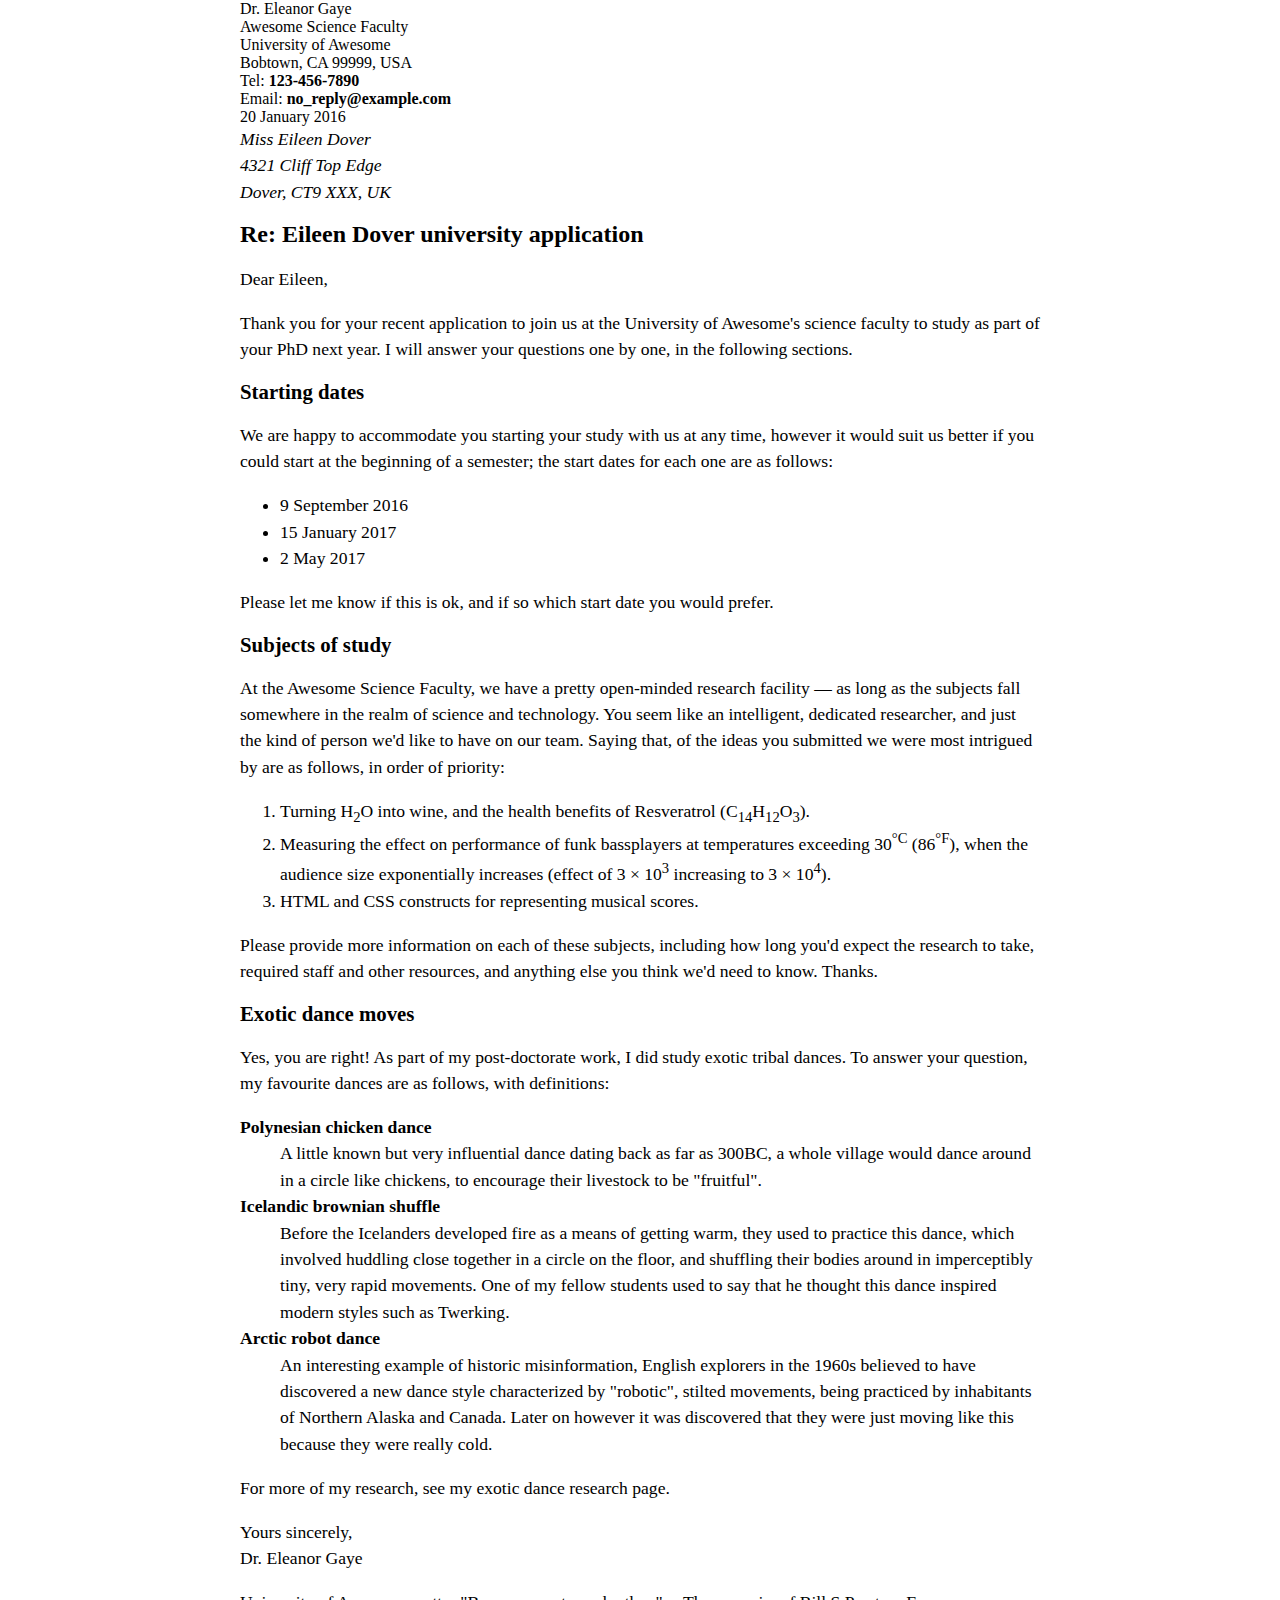
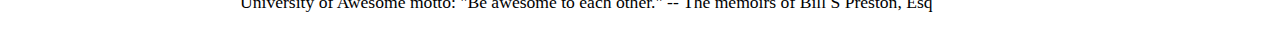
<file: assignment one/part one/index.html>
<!--
    Name: FATIU MUFUTAU
    File: letter-markup.html
    Date: 20 September 2024
    A brief description: Marking up a letter with proper HTML5 elements.
    -->
    <!DOCTYPE html>
<html lang="en">
<head>
    <meta charset="UTF-8">
    <meta name="author" content="Fatiu Mufutau">
    <meta name="description" content="Marking up a letter for the assignment.">
    <title>Letter Markup</title>
    <style>
        body {
            max-width: 800px;
            margin: 0 auto;
        }
        .sender-column {
            text-align: right;
        }
        h1 {
            font-size: 1.5em;
        }
        h2 {
            font-size: 1.3em;
        }
        p,ul,ol,dl,address {
            font-size: 1.1em;
        }
        p, li, dd, dt, address {
            line-height: 1.5;
        }
    </style>
</head>
<body>
    <address class="sender-column"></address>
        Dr. Eleanor Gaye<br>
        Awesome Science Faculty<br>
        University of Awesome<br>
        Bobtown, CA 99999, USA<br>
        Tel: <strong>123-456-7890</strong><br>
        Email: <strong>no_reply@example.com</strong><br>
        <time datetime="2016-01-20">20 January 2016</time>
    </address>

    <address>
        Miss Eileen Dover<br>
        4321 Cliff Top Edge<br>
        Dover, CT9 XXX, UK
    </address>

    <h1>Re: Eileen Dover university application</h1>

    <p>Dear Eileen,</p>
    <p>Thank you for your recent application to join us at the University of Awesome's science faculty to study as part of your PhD next year. I will answer your questions one by one, in the following sections.</p>

    <h2>Starting dates</h2>
    <p>We are happy to accommodate you starting your study with us at any time, however it would suit us better if you could start at the beginning of a semester; the start dates for each one are as follows:</p>
    <ul>
        <li><time datetime="2016-09-09">9 September 2016</time></li>
        <li><time datetime="2017-01-15">15 January 2017</time></li>
        <li><time datetime="2017-05-02">2 May 2017</time></li>
    </ul>
    <p>Please let me know if this is ok, and if so which start date you would prefer.</p>

    <h2>Subjects of study</h2>
    <p>At the Awesome Science Faculty, we have a pretty open-minded research facility — as long as the subjects fall somewhere in the realm of science and technology. You seem like an intelligent, dedicated researcher, and just the kind of person we'd like to have on our team. Saying that, of the ideas you submitted we were most intrigued by are as follows, in order of priority:</p>

    <ol>
        <li>Turning H<sub>2</sub>O into wine, and the health benefits of Resveratrol (C<sub>14</sub>H<sub>12</sub>O<sub>3</sub>).</li>
        <li>Measuring the effect on performance of funk bassplayers at temperatures exceeding 30<sup>°C</sup> (86<sup>°F</sup>), when the audience size exponentially increases (effect of 3 × 10<sup>3</sup> increasing to 3 × 10<sup>4</sup>).</li>
        <li>HTML and CSS constructs for representing musical scores.</li>
    </ol>
    <p>Please provide more information on each of these subjects, including how long you'd expect the research to take, required staff and other resources, and anything else you think we'd need to know. Thanks.</p>

    <h2>Exotic dance moves</h2>
    <p>Yes, you are right! As part of my post-doctorate work, I did study exotic tribal dances. To answer your question, my favourite dances are as follows, with definitions:</p>

    <dl>
        <dt><strong>Polynesian chicken dance</strong></dt>
        <dd>A little known but very influential dance dating back as far as 300BC, a whole village would dance around in a circle like chickens, to encourage their livestock to be "fruitful".</dd>

        <dt><strong>Icelandic brownian shuffle</strong></dt>
        <dd>Before the Icelanders developed fire as a means of getting warm, they used to practice this dance, which involved huddling close together in a circle on the floor, and shuffling their bodies around in imperceptibly tiny, very rapid movements. One of my fellow students used to say that he thought this dance inspired modern styles such as Twerking.</dd>

        <dt><strong>Arctic robot dance</strong></dt>
        <dd>An interesting example of historic misinformation, English explorers in the 1960s believed to have discovered a new dance style characterized by "robotic", stilted movements, being practiced by inhabitants of Northern Alaska and Canada. Later on however it was discovered that they were just moving like this because they were really cold.</dd>
    </dl>

    <p>For more of my research, see my exotic dance research page.</p>

    <p>Yours sincerely,<br>
    Dr. Eleanor Gaye</p>

    <footer>
        <p>University of Awesome motto: "Be awesome to each other." -- The memoirs of Bill S Preston, Esq</p>
    </footer>
</body>
</html>
</file>
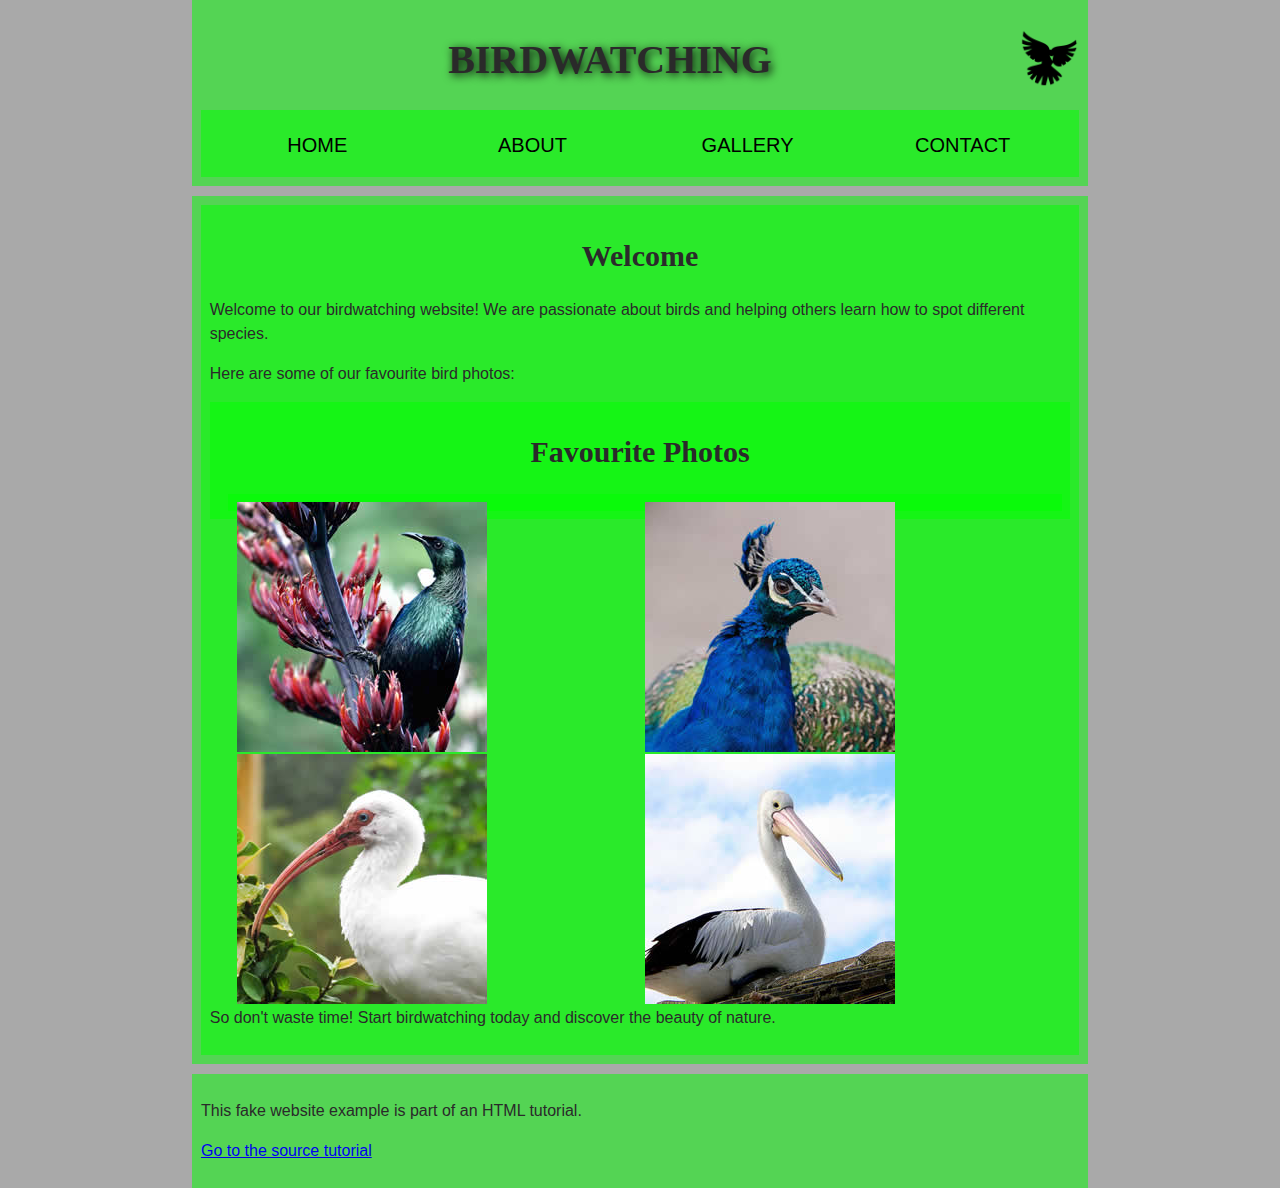
<file: assignment one/part two/index.html>
<!--
    Name: Fatiu Mufutau
    File: index.html
    Date: 20 September 2024
    A brief description of the file.
    -->
    <!DOCTYPE html>
<html lang="en">
<head>
    <meta charset="UTF-8">
    <meta name="viewport" content="width=device-width, initial-scale=1.0">
    <meta name="author" content="Fatiu Mufutau">
    <title>Birdwatching</title>
    <link rel="stylesheet" href="style.css">
</head>
<body>
  <!-- Header Section -->
  <header>
    <h1>Birdwatching</h1>
    <img src="dove.png" alt="a simple dove logo">
    <nav>
        <ul>
            <li><span>Home</span></li>
            <li><a href="#">About</a></li>
            <li><a href="#">Gallery</a></li>
            <li><a href="#">Contact</a></li>
        </ul>
    </nav>
</header>

<!-- Main Content Section -->
<main>
    <article>
        <h2>Welcome</h2>
        <p>Welcome to our birdwatching website! We are passionate about birds and helping others learn how to spot different species.</p>
        <p>Here are some of our favourite bird photos:</p>

        <!-- Photos Section -->
        <section>
            <h2>Favourite Photos</h2>
            <aside>
                <a href="favorite-1.jpg"><img src="favorite-1_th.jpg" alt="Photo 1"></a>
                <a href="favorite-2.jpg"><img src="favorite-2_th.jpg" alt="Photo 2"></a>
                <a href="favorite-3.jpg"><img src="favorite-3_th.jpg" alt="Photo 3"></a>
                <a href="favorite-4.jpg"><img src="favorite-4_th.jpg" alt="Photo 4"></a>
            </aside>
        </section>

        <p>So don't waste time! Start birdwatching today and discover the beauty of nature.</p>
    </article>
</main>

<!-- Footer Section -->
<footer>
    <p>This fake website example is part of an HTML tutorial.</p>
    <p><a href="http://example.com">Go to the source tutorial</a></p>
</footer>
</body>
</html>
</file>
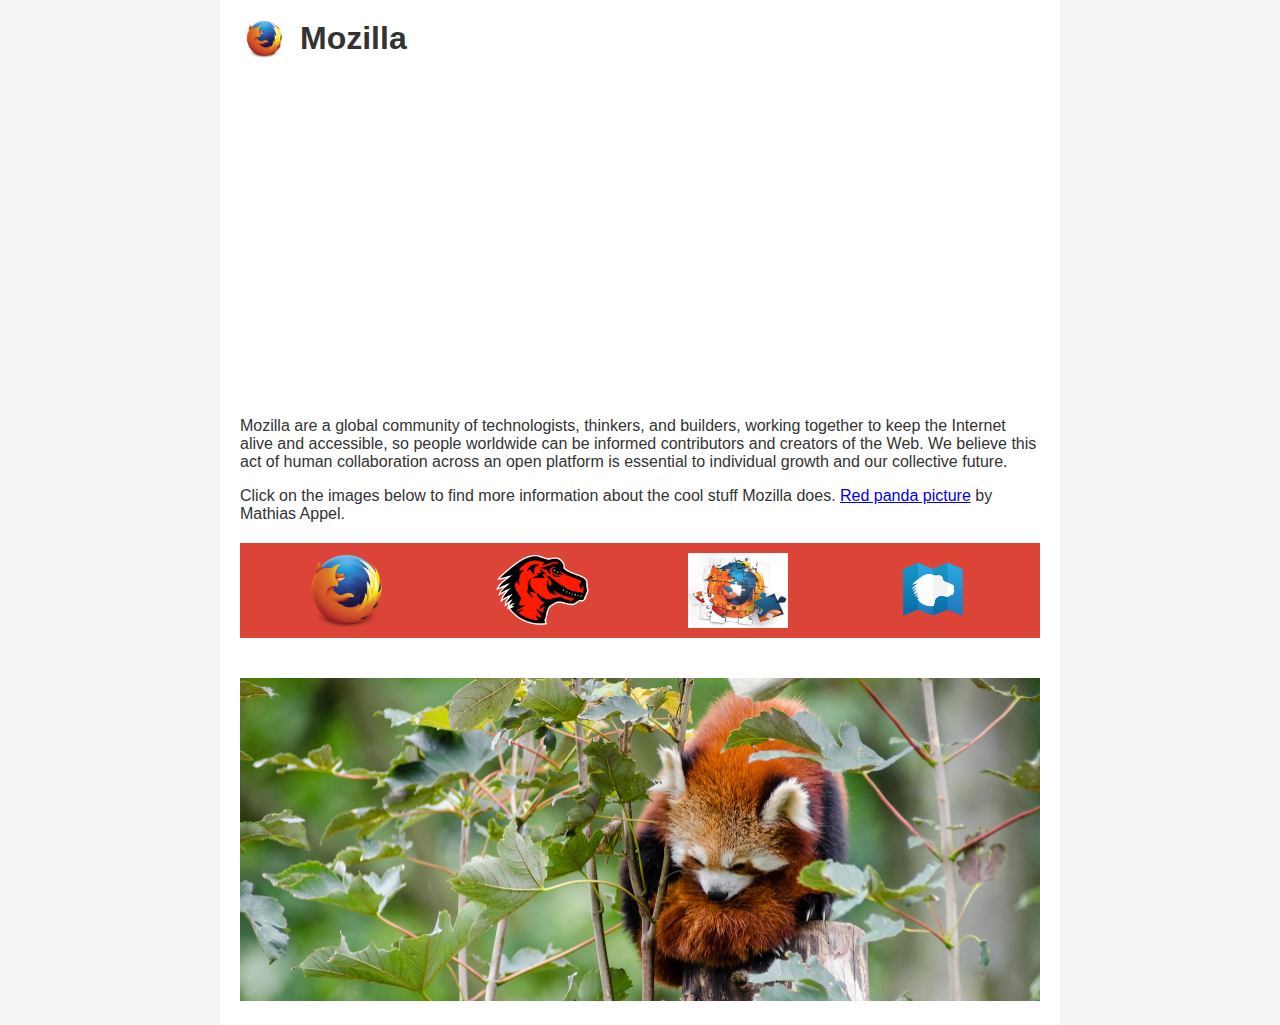
<file: assignment two/part one/index (7).html>
<!--
Name: Fatiu Mufutau
File: mozilla_splash_page.html
Date: October 6, 2024
A very brief description of the file.
-->
<!DOCTYPE html>
<html lang="en">
<head>
    <meta charset="UTF-8">
    <meta name="viewport" content="width=device-width, initial-scale=1.0">
    <title>Mozilla</title>
    <style>
        body {
          font-family: Arial, sans-serif;
            margin: 0;
            background-color: #f4f4f4;
            color: #333;
        }
        .container {
            max-width: 800px;
            margin: 0 auto;
            padding: 20px;
            background-color: #fff;
        }
        .header {
            display: flex;
            align-items: center;
        }
        .header img {
            width: 50px;
            margin-right: 10px;
        }
        h1 {
            font-size: 2em;
            margin: 0;
        }
        .video-section {
            margin-top: 20px;
        }
        iframe {
            width: 100%;
            height: 315px;
        }
        .content {
            margin: 20px 0;
        }
        .image-gallery {
            display: flex;
            justify-content: space-around;
            margin: 20px 0;
            background-color: #db4437;
            padding: 10px;
        }
        .image-gallery img {
            width: 100px;
            height: auto;
        }
        .footer-image {
            width: 100%;
            margin-top: 20px;
        }
        .footer-text {
            font-size: 0.9em;
            color: #777;
            margin-top: 10px;
        }
      </style>
</head>
<body>

<div class="container">
    <!-- Header Section -->
    <div class="header">
        <img src="firefox_logo-only_RGB.png" alt="Mozilla Logo">
        <h1>Mozilla</h1>
    </div>

    <!-- Video Section -->
    <div class="video-section">
      <iframe src="https://www.youtube.com/embed/Er8oP_2pCjE" frameborder="0" allowfullscreen></iframe>


    <!-- Content Section -->
    <div class="content">
        <p>Mozilla are a global community of technologists, thinkers, and builders, working together to keep the Internet alive and accessible, so people worldwide can be informed contributors and creators of the Web. We believe this act of human collaboration across an open platform is essential to individual growth and our collective future.</p>
        <p>Click on the images below to find more information about the cool stuff Mozilla does. <a href="https://www.flickr.com/photos/mathiasappel/9255460143">Red panda picture</a> by Mathias Appel.</p>
    </div>

    <!-- Image Gallery Section -->
    <div class="image-gallery">
        <img src="firefox_logo-only_RGB.png" alt="Firefox Logo">
        <img src="mozilla-dinosaur-head.png" alt="Mozilla Logo">
        <img src="firefox-addons.jpg" alt="Firefox Dev Logo">
        <img src="mdn.svg" alt="Web Platform Logo">
    </div>

    <!-- Footer Image Section -->
    <img src="red-panda.jpg" alt="Red Panda" class="footer-image">
</div>

</body>
</html>
</file>
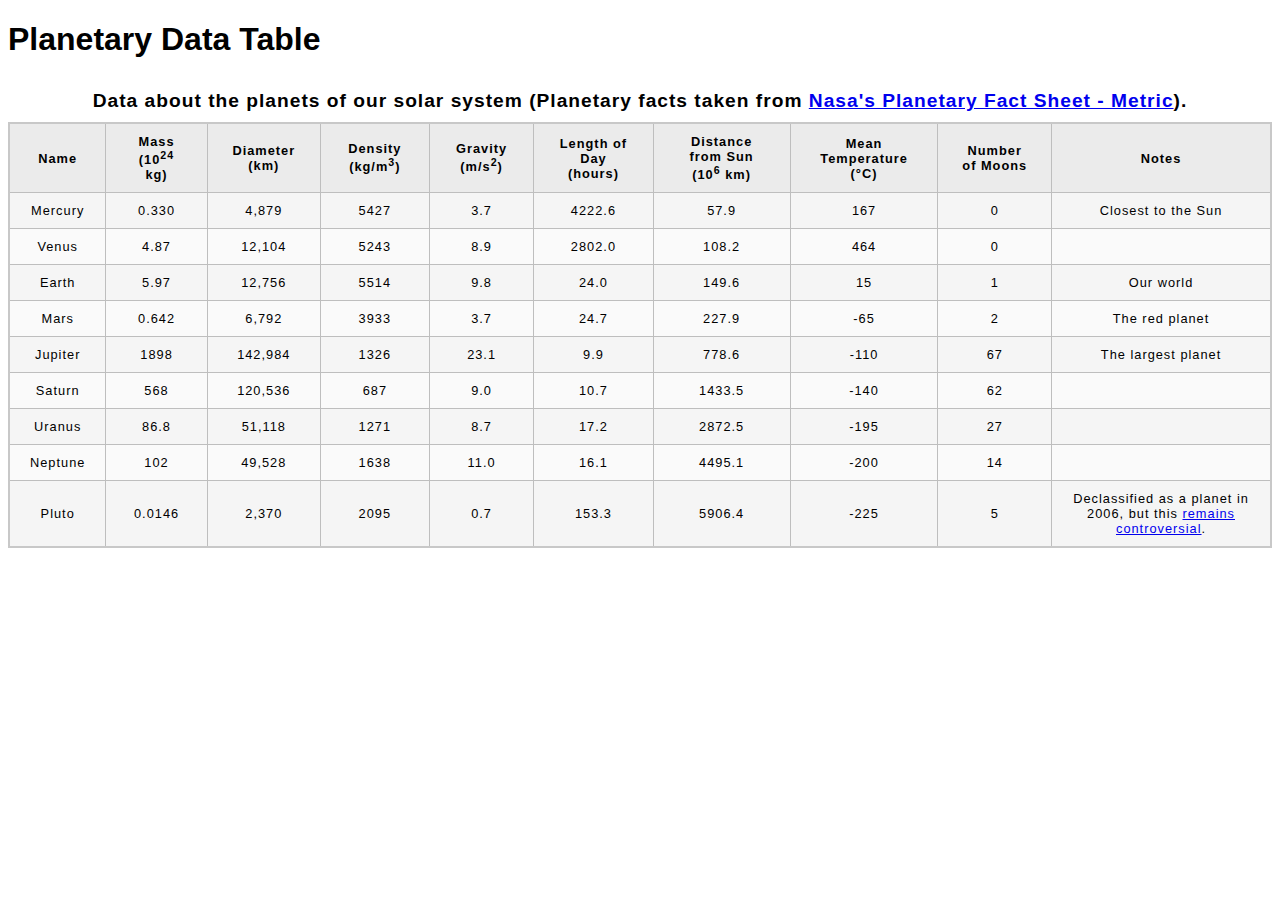
<file: assignment two/part two/blank-template.html>
<!--
    Name: Fatiu Mufutau
    File: planetary_data_table.html
    Date: October 6, 2024
    A table displaying data about the planets in our solar system, including mass, diameter, density, gravity, and more.
    -->
    <!DOCTYPE html>
<html lang="en-US">
  <head>
    <meta charset="utf-8">
    <meta name="viewport" content="width=device-width">
    <title>Planetary Data Table</title>
    <link href="minimal-table.css" rel="stylesheet" type="text/css">
  </head>
  <body>
    <h1>Planetary Data Table</h1>

    <table>
      <caption>
        Data about the planets of our solar system (Planetary facts taken from 
        <a href="http://nssdc.gsfc.nasa.gov/planetary/factsheet/">Nasa's Planetary Fact Sheet - Metric</a>).
      </caption>
      <thead>
        <tr>
          <th>Name</th>
          <th>Mass (10<sup>24</sup> kg)</th>
          <th>Diameter (km)</th>
          <th>Density (kg/m<sup>3</sup>)</th>
          <th>Gravity (m/s<sup>2</sup>)</th>
          <th>Length of Day (hours)</th>
          <th>Distance from Sun (10<sup>6</sup> km)</th>
          <th>Mean Temperature (°C)</th>
          <th>Number of Moons</th>
          <th>Notes</th>
        </tr>
      </thead>
      <tbody>
        <!-- Terrestrial planets -->
        <tr>
          <td>Mercury</td>
          <td>0.330</td>
          <td>4,879</td>
          <td>5427</td>
          <td>3.7</td>
          <td>4222.6</td>
          <td>57.9</td>
          <td>167</td>
          <td>0</td>
          <td>Closest to the Sun</td>
        </tr>
        <tr>
          <td>Venus</td>
          <td>4.87</td>
          <td>12,104</td>
          <td>5243</td>
          <td>8.9</td>
          <td>2802.0</td>
          <td>108.2</td>
          <td>464</td>
          <td>0</td>
          <td></td>
        </tr>
        <tr>
          <td>Earth</td>
          <td>5.97</td>
          <td>12,756</td>
          <td>5514</td>
          <td>9.8</td>
          <td>24.0</td>
          <td>149.6</td>
          <td>15</td>
          <td>1</td>
          <td>Our world</td>
        </tr>
        <tr>
          <td>Mars</td>
          <td>0.642</td>
          <td>6,792</td>
          <td>3933</td>
          <td>3.7</td>
          <td>24.7</td>
          <td>227.9</td>
          <td>-65</td>
          <td>2</td>
          <td>The red planet</td>
        </tr>
         <!-- Jovian planets -->
         <tr>
          <td>Jupiter</td>
          <td>1898</td>
          <td>142,984</td>
          <td>1326</td>
          <td>23.1</td>
          <td>9.9</td>
          <td>778.6</td>
          <td>-110</td>
          <td>67</td>
          <td>The largest planet</td>
        </tr>
        <tr>
          <td>Saturn</td>
          <td>568</td>
          <td>120,536</td>
          <td>687</td>
          <td>9.0</td>
          <td>10.7</td>
          <td>1433.5</td>
          <td>-140</td>
          <td>62</td>
          <td></td>
        </tr>
        <tr>
          <td>Uranus</td>
          <td>86.8</td>
          <td>51,118</td>
          <td>1271</td>
          <td>8.7</td>
          <td>17.2</td>
          <td>2872.5</td>
          <td>-195</td>
          <td>27</td>
          <td></td>
        </tr>
        <tr>
          <td>Neptune</td>
          <td>102</td>
          <td>49,528</td>
          <td>1638</td>
          <td>11.0</td>
          <td>16.1</td>
          <td>4495.1</td>
          <td>-200</td>
          <td>14</td>
          <td></td>
        </tr>
        <tr>
          <td>Pluto</td>
          <td>0.0146</td>
          <td>2,370</td>
          <td>2095</td>
          <td>0.7</td>
          <td>153.3</td>
          <td>5906.4</td>
          <td>-225</td>
          <td>5</td>
          <td>Declassified as a planet in 2006, but this <a href="http://www.usatoday.com/story/tech/2014/10/02/pluto-planet-solar-system/16578959/">remains controversial</a>.</td>
        </tr>
      </tbody>
    </table>
  </body>
</html>
</file>
<file: assignment one/part two/style.css>
/* || General setup */

html, body {
  margin: 0;
  padding: 0;
}

html {
  font-size: 10px;
  background-color: #a9a9a9;
}

body {
  width: 70%;
  min-width: 800px;
  margin: 0 auto;
}

/* || typography */

h1, h2, h3 {
  font-family: 'Cinzel Decorative', cursive;
  color: #2a2a2a;
}

p, input, li {
  font-family: 'Roboto Condensed', sans-serif;
  color: #2a2a2a;
}

h1 {
  font-size: 4rem;
  text-align: center;
  text-shadow: 2px 2px 10px black;
}

h2 {
  font-size: 3rem;
  text-align: center;
}

h3 {
  font-size: 2.2rem;
}

p, li {
  font-size: 1.6rem;
  line-height: 1.5;
}

/* || header layout */

header {
  margin-bottom: 10px;
  display: flex;
  flex-flow: row wrap;
}

body > * {
  background-color: red;
  padding: 1%;
}

main, header, nav, article, aside, footer, section {
  background-color: rgba(0,255,0,0.5);
  padding: 1%;
}

h1 {
  flex: 5;
  text-transform: uppercase;
}

header img {
  display: block;
  height: 60px;
  padding-top: 20.15px;
}

nav {
  height: 50px;
  flex: 100%;
  display: flex;
}

nav ul {
  padding: 0;
  list-style-type: none;
  flex: 2;
  display: flex;
}

nav li {
  display: inline;
  text-align: center;
  flex: 1;
}

nav a, nav span {
  display: inline-block;
  font-size: 2rem;
  height: 3rem;
  line-height: 1.7;
  text-transform: uppercase;
  text-decoration: none;
  color: black;

}

/* || main layout */

main {
  display: flex;
}

article, section {
  flex: 4;
}

aside {
  flex: 1;
  margin-left: 10px;
  padding: 1%;
}

aside a {
  display: block;
  float: left;
  width: 50%;
}

aside img {
  max-width: 100%;
}

footer {
  margin-top: 10px;
}
</file>
<file: assignment two/part two/minimal-table.css>
html {
  font-family: sans-serif;
}

table {
  border-collapse: collapse;
  border: 2px solid rgb(200,200,200);
  letter-spacing: 1px;
  font-size: 0.8rem;
  width: 100%;
}

td, th {
  border: 1px solid rgb(190,190,190);
  padding: 10px 20px;
}

th {
  background-color: rgb(235,235,235);
}

td {
  text-align: center;
}

tr:nth-child(even) td {
  background-color: rgb(250,250,250);
}

tr:nth-child(odd) td {
  background-color: rgb(245,245,245);
}

caption {
  padding: 10px;
  font-weight: bold;
  font-size: 1.2rem;
}
</file>
